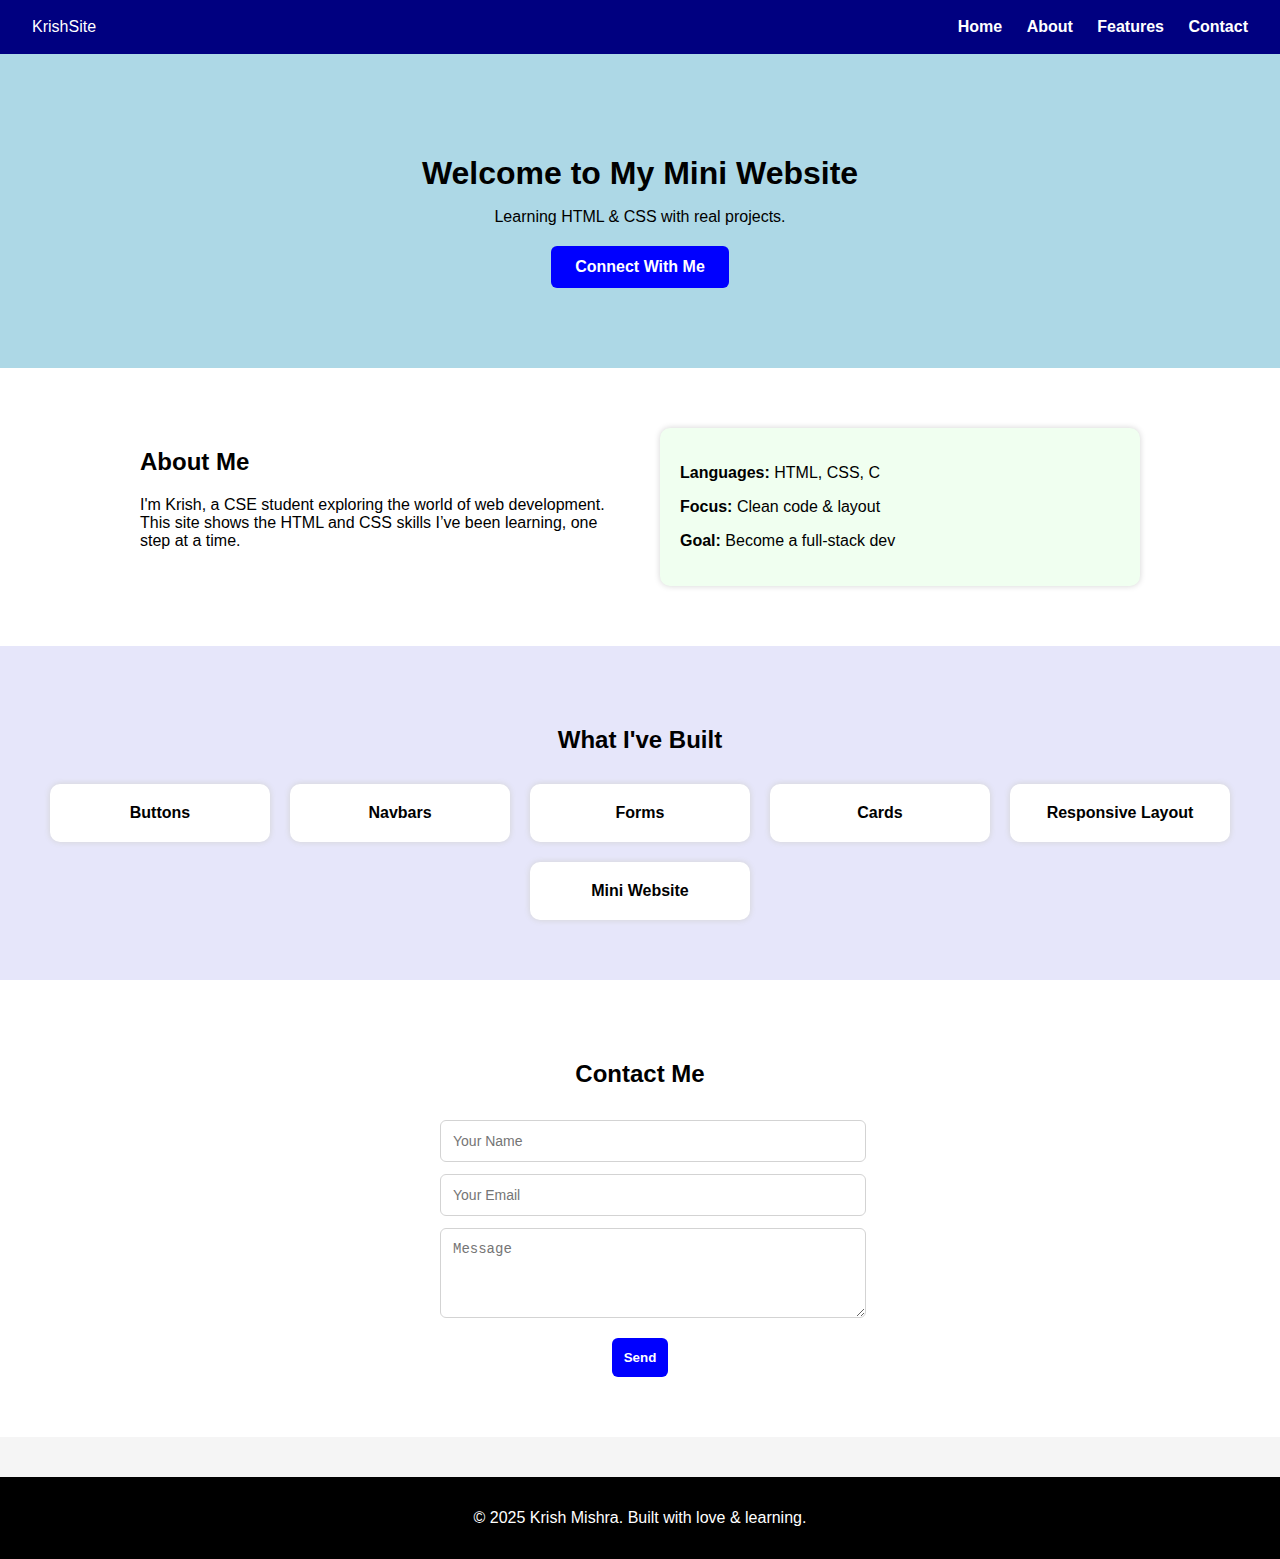
<file: BASIC_WEBSITE/index.html>
<!DOCTYPE html>
<html lang="en">
  <head>
    <meta charset="UTF-8" />
    <title>Krish | Mini Website</title>
    <link rel="stylesheet" href="style.css" />
  </head>
  <body>

    <header class="navbar">
      <div class="logo">KrishSite</div>
      <nav>
        <a href="#">Home</a>
        <a href="#about">About</a>
        <a href="#features">Features</a>
        <a href="#contact">Contact</a>
      </nav>
    </header>

    <section class="hero">
      <h1>Welcome to My Mini Website</h1>
      <p>Learning HTML & CSS with real projects.</p>
      <a href="#contact" class="btn">Connect With Me</a>
    </section>

    <section id="about" class="about">
      <div class="about-content">
        <div class="text">
          <h2>About Me</h2>
          <p>I'm Krish, a CSE student exploring the world of web development. This site shows the HTML and CSS skills I’ve been learning, one step at a time.</p>
        </div>
        <div class="info-box">
          <p><strong>Languages:</strong> HTML, CSS, C</p>
          <p><strong>Focus:</strong> Clean code & layout</p>
          <p><strong>Goal:</strong> Become a full-stack dev</p>
        </div>
      </div>
    </section>

    <section id="features" class="features">
      <h2>What I've Built</h2>
      <div class="cards">
        <div class="card">Buttons</div>
        <div class="card">Navbars</div>
        <div class="card">Forms</div>
        <div class="card">Cards</div>
        <div class="card">Responsive Layout</div>
        <div class="card">Mini Website</div>
      </div>
    </section>

    <section id="contact" class="contact">
      <h2>Contact Me</h2>
      <form>
        <input type="text" placeholder="Your Name" required />
        <input type="email" placeholder="Your Email" required />
        <textarea rows="4" placeholder="Message"></textarea>
        <button type="submit">Send</button>
      </form>
    </section>

    <footer>
      <p>© 2025 Krish Mishra. Built with love & learning.</p>
    </footer>

  </body>
</html>
</file>
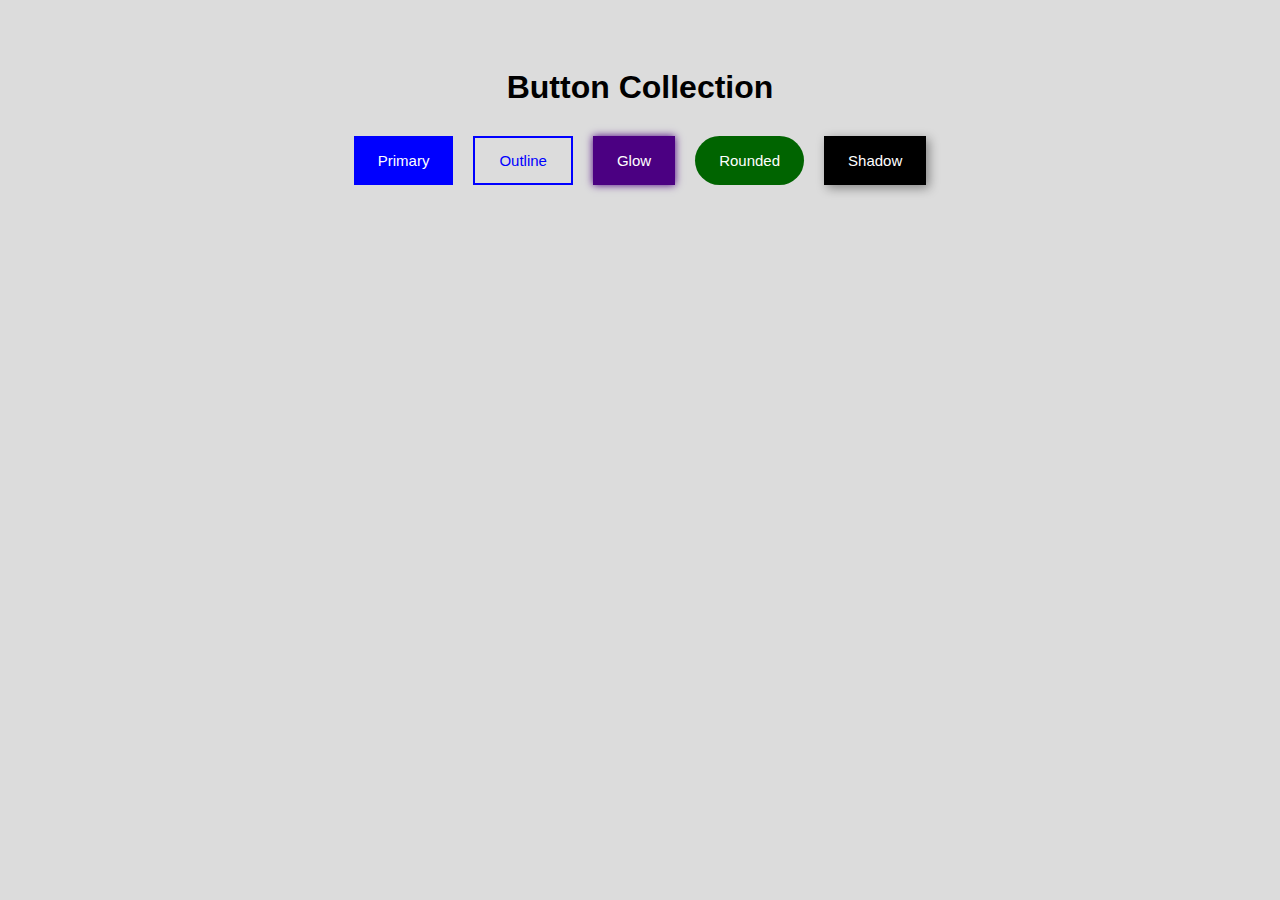
<file: BUTTONS/index.html>
<!DOCTYPE html>
<html>
  <head>
    <meta charset="UTF-8">
    <title>Button Styles</title>
    <link rel="stylesheet" href="style.css">
  </head>
  <body>
    <h1>Button Collection</h1>

    <div class="btn-box">
      <button class="primary">Primary</button>
      <button class="outline">Outline</button>
      <button class="glow">Glow</button>
      <button class="rounded">Rounded</button>
      <button class="shadow">Shadow</button>
    </div>
  </body>
</html>
</file>
<file: BASIC_WEBSITE/style.css>
body {
  font-family: sans-serif;
  margin: 0;
  background: whitesmoke;
  scroll-behavior: smooth;
}

.navbar {
  background: navy;
  color: white;
  padding: 18px 32px;
  display: flex;
  justify-content: space-between;
  align-items: center;
  position: sticky;
  top: 0;
  z-index: 10;
}

.navbar a {
  color: white;
  text-decoration: none;
  margin-left: 20px;
  font-weight: bold;
}

.navbar a:hover {
  color: skyblue;
}

.hero {
  padding: 80px 20px;
  text-align: center;
  background: lightblue;
}

.hero h1 {
  font-size: 32px;
  margin-bottom: 10px;
}

.hero p {
  font-size: 16px;
  margin-bottom: 20px;
}

.btn {
  display: inline-block;
  background: blue;
  color: white;
  padding: 12px 24px;
  border-radius: 6px;
  text-decoration: none;
  font-weight: bold;
}

.btn:hover {
  background: royalblue;
}

.about {
  background: white;
  padding: 60px 20px;
}

.about-content {
  display: flex;
  flex-wrap: wrap;
  gap: 30px;
  max-width: 1000px;
  margin: auto;
  justify-content: center;
  text-align: left;
}

.about .text {
  flex: 1 1 300px;
}

.about .info-box {
  flex: 1 1 250px;
  background: honeydew;
  padding: 20px;
  border-radius: 10px;
  box-shadow: 0 0 6px lightgray;
}

.features {
  background: lavender;
  padding: 60px 20px;
  text-align: center;
}

.features .cards {
  display: flex;
  flex-wrap: wrap;
  gap: 20px;
  justify-content: center;
  margin-top: 30px;
}

.card {
  background: white;
  padding: 20px;
  width: 180px;
  border-radius: 10px;
  box-shadow: 0 0 6px lightgray;
  font-weight: bold;
}

.contact {
  background: white;
  padding: 60px 20px;
  text-align: center;
}

form {
  max-width: 400px;
  margin: auto;
}

input,
textarea {
  width: 100%;
  padding: 12px;
  margin-top: 12px;
  border-radius: 6px;
  border: 1px solid lightgray;
  font-size: 14px;
}

button {
  background: blue;
  color: white;
  padding: 12px;
  margin-top: 16px;
  border: none;
  border-radius: 6px;
  font-weight: bold;
  cursor: pointer;
}

button:hover {
  background: navy;
}

footer {
  background: black;
  color: white;
  text-align: center;
  padding: 16px;
  margin-top: 40px;
}
</file>
<file: BUTTONS/style.css>
body {
  font-family: sans-serif;
  background: gainsboro;
  padding: 40px;
  text-align: center;
}

h1 {
  margin-bottom: 30px;
}

.btn-box {
  display: flex;
  gap: 20px;
  justify-content: center;
  flex-wrap: wrap;
}

button {
  padding: 14px 24px;
  font-size: 15px;
  border: none;
  cursor: pointer;
  transition: 0.3s;
}

.primary {
  background: blue;
  color: white;
}

.primary:hover {
  background: navy;
}

.outline {
  background: transparent;
  border: 2px solid blue;
  color: blue;
}

.outline:hover {
  background: blue;
  color: white;
}

.glow {
  background: indigo;
  color: white;
  box-shadow: 0 0 8px indigo;
}

.glow:hover {
  box-shadow: 0 0 16px indigo;
}

.rounded {
  background: darkgreen;
  color: white;
  border-radius: 50px;
}

.shadow {
  background: black;
  color: white;
  box-shadow: 3px 3px 10px rgba(0,0,0,0.4);
}
</file>
